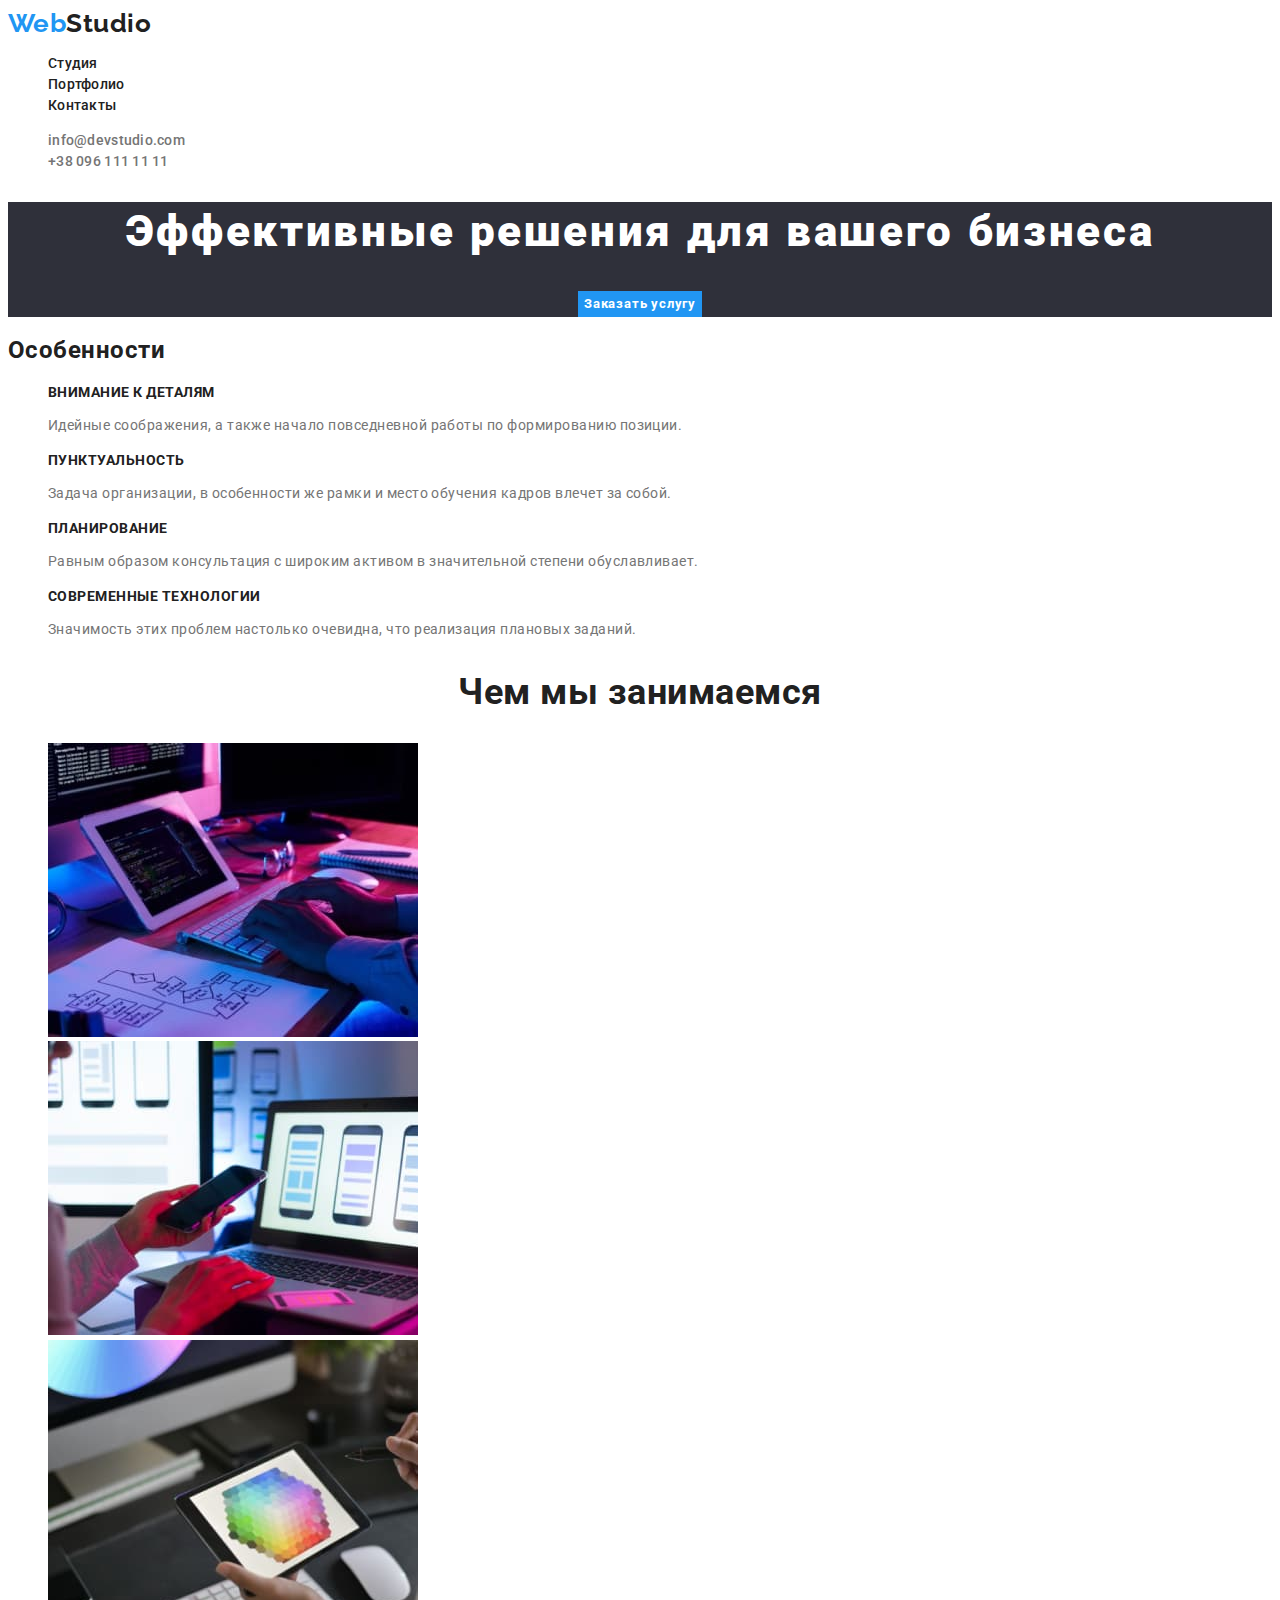
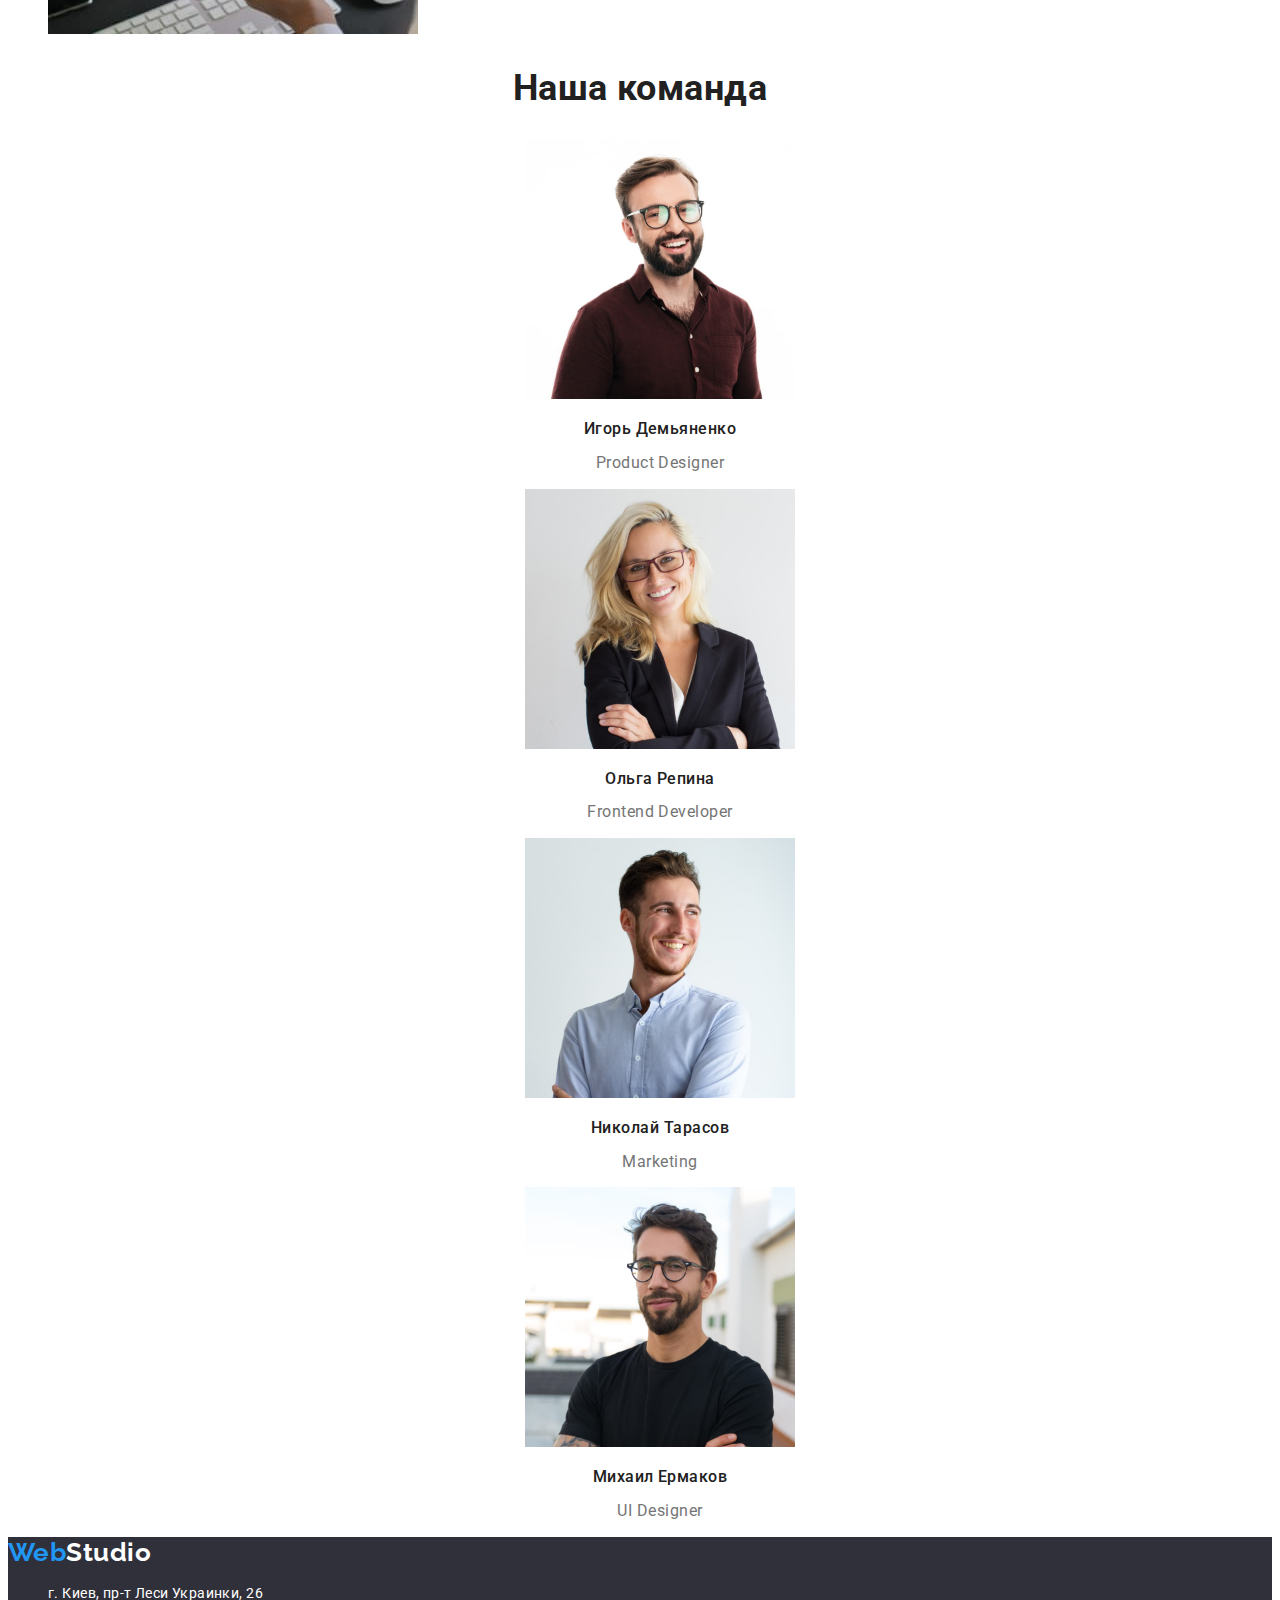
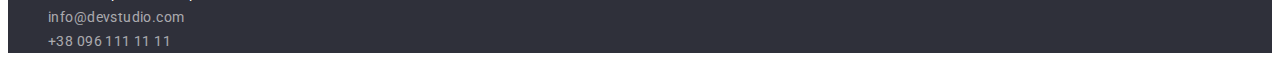
<file: index.html>
<!DOCTYPE html>
<html lang="ru">
<head>
  <meta charset="UTF-8">
  <meta http-equiv="X-UA-Compatible" content="IE=edge">
  <meta name="viewport" content="width=device-width, initial-scale=1.0">
  <title>Document</title>
  <link href="https://fonts.googleapis.com/css2?family=Raleway:wght@700&family=Roboto:wght@400;500;700;900&display=swap"
    rel="stylesheet">
  <link rel="stylesheet" href="./css/styles.css">
</head>
<body>
  <!--верхня строка-->
  <header class="header">
    <nav>
      <a href="/" class="logo-h"><span class="web">Web</span>Studio</a>
      <ul class="site-nav">
        <li><a href="./index.html" class="nav-link">Студия</a></li>
        <li><a href="./portfolio.html" class="nav-link">Портфолио</a></li>
        <li><a href="" class="nav-link">Контакты</a></li>
      </ul>
    </nav>
    <ul class="contacts">
      <li><a href="mailto:info@devstudio.com" class="contscts-link">info@devstudio.com</a></li>
      <li><a href="tel:+380961111111" class="contscts-link">+38 096 111 11 11 </a></li>
    </ul>
  </header>
  
 <main>
    <!--банер-->
    <div>
      <section class="tagline">
        <h1 class="main-title">Эффективные решения для вашего бизнеса</h1>
        <button type="button" class="main-button">Заказать услугу</button>
      </section>
    </div>
    <!--чотири квадратики-->
    <section>
      <h2>Особенности</h2>
      <ul>
        <li>
          <h2 class="article-title">Внимание к деталям</h2>
          <p class="article">Идейные соображения, а также начало повседневной работы по формированию позиции.</p>
        </li>
        <li>
          <h2 class="article-title">Пунктуальность</h2>
          <p class="article">Задача организации, в особенности же рамки и место обучения кадров влечет за собой.</p>
        </li>
        <li>
          <h2 class="article-title">Планирование</h2>
          <p class="article">Равным образом консультация с широким активом в значительной степени обуславливает.</p>
        </li>
        <li>
          <h2 class="article-title">Современные технологии</h2>
          <p class="article">Значимость этих проблем настолько очевидна, что реализация плановых заданий.</p>
        </li>
      </ul>
    </section>
    <!--pictures-->
    <section>
      <h2 class="title">Чем мы занимаемся</h2>
      <ul>
        <li><img src="images/box1.jpg" alt="написание кода" width="370" height="294">
        </li>
        <li><img src="images/box2.jpg" alt="создание мобильных приложений" width="370" height="294">
        </li>
        <li><img src="images/box3.jpg" alt="создание дизайнов" width="370" height="294">
        </li>
      </ul>
    </section>
    <!--people-->
    <section>
      <h2 class="title">Наша команда</h2>
      <ul>
        <li class="person">
            <img src="images/img1.jpg" alt="фото сотрудника" width="270" height="260">
            <h3 class="name">Игорь Демьяненко</h3>
            <p lang="en" class="position">Product Designer</p>
        </li>
        <li class="person">
            <img src="images/img2.jpg" alt="фото сотрудника" width="270" height="260">
            <h3 class="name">Ольга Репина</h3>
            <p lang="en" class="position">Frontend Developer</p>
        </li>
        <li class="person">
            <img src="images/img3.jpg" alt="фото сотрудника" width="270" height="260">
            <h3 class="name">Николай Тарасов</h3>
            <p lang="en" class="position">Marketing</p>
        </li>
        <li class="person">
            <img src="images/img4.jpg" alt="фото сотрудника" width="270" height="260">
            <h3 class="name">Михаил Ермаков</h3> 
            <p lang="en" class="position">UI Designer</p>
        </li>
      </ul>
    </section>
 </main>
  <!--низ-->
  <footer class="footer">
    <a href="/" class="logo-f"><span class="web">Web</span>Studio</a>
   <address class="bottom">
     <ul>
       <li class="address">г. Киев, пр-т Леси Украинки, 26</li>
       <li><a href="mailto:info@devstudio.com" class="contscts-link-f">info@devstudio.com</a></li>
       <li><a href="tel:+380961111111" class="contscts-link-f">+38 096 111 11 11 </a></li>
     </ul>
   </address>
  </footer>
</body>
</html>
</file>
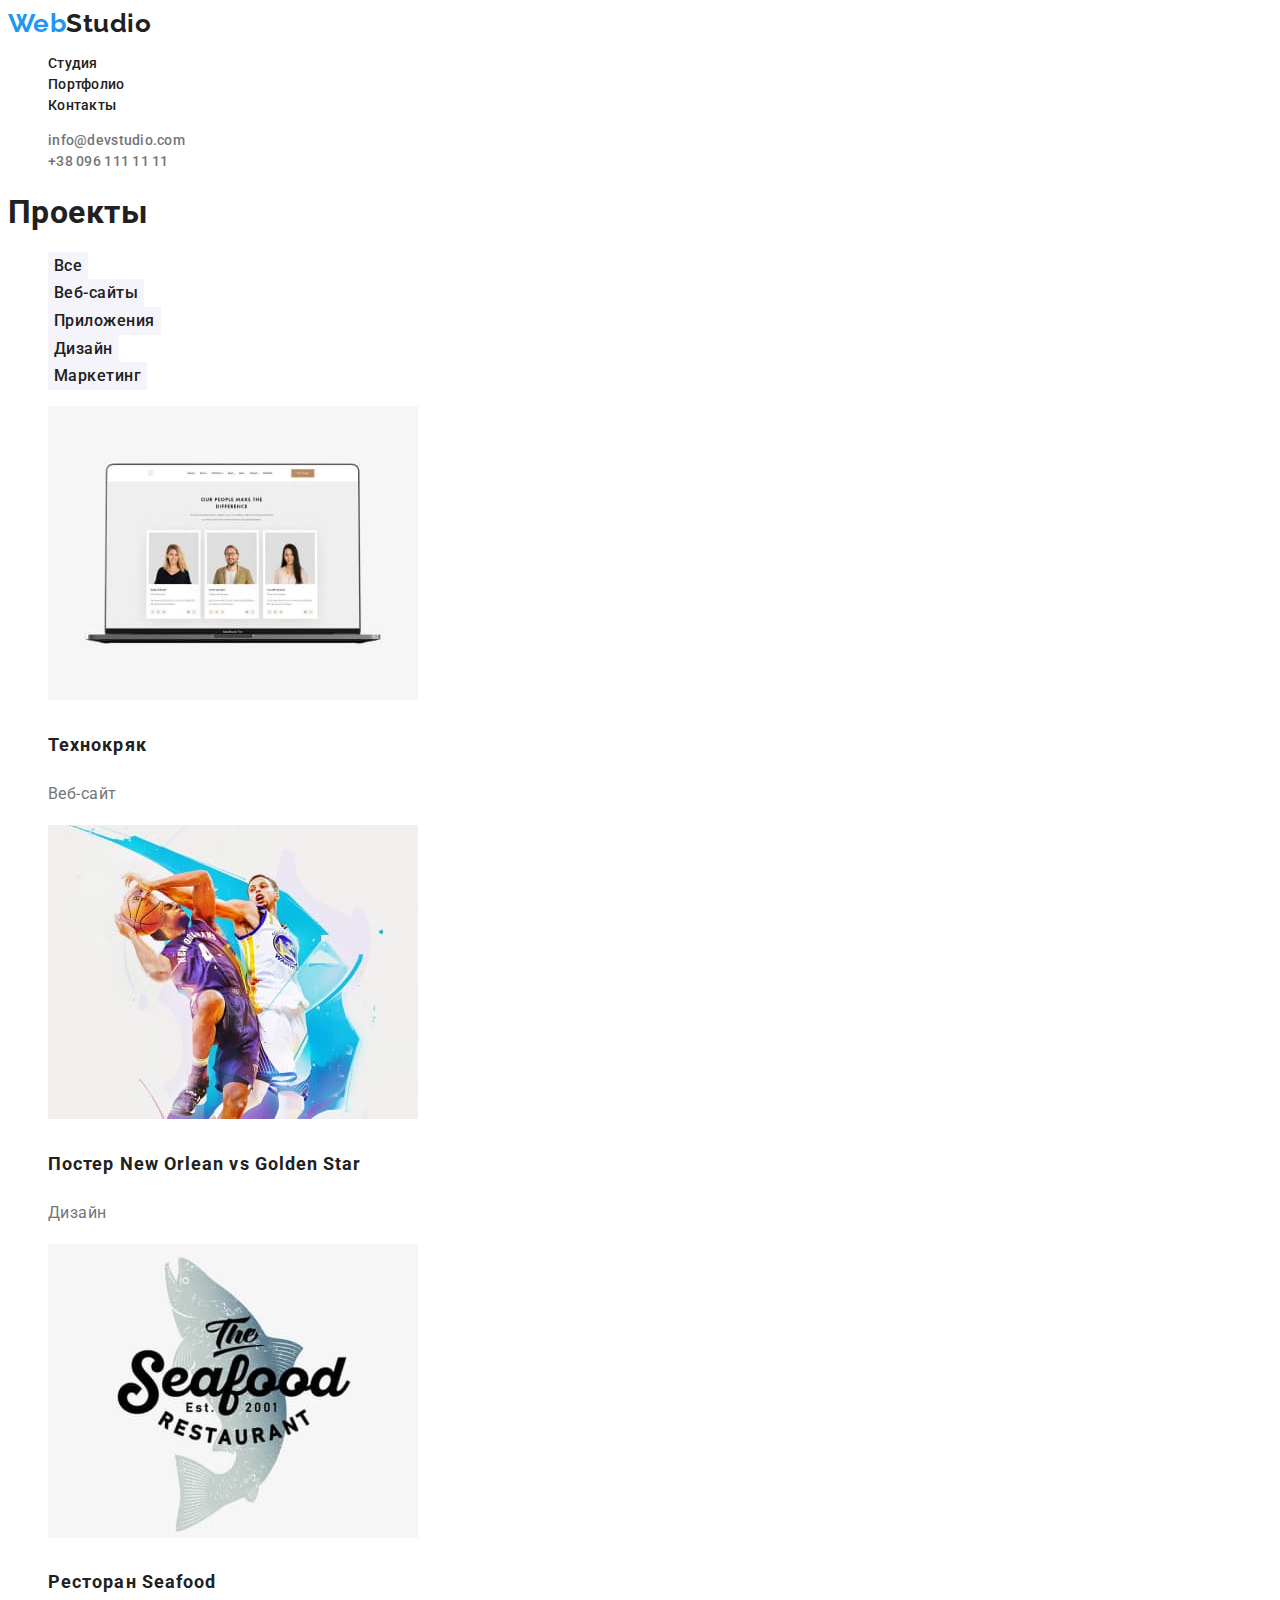
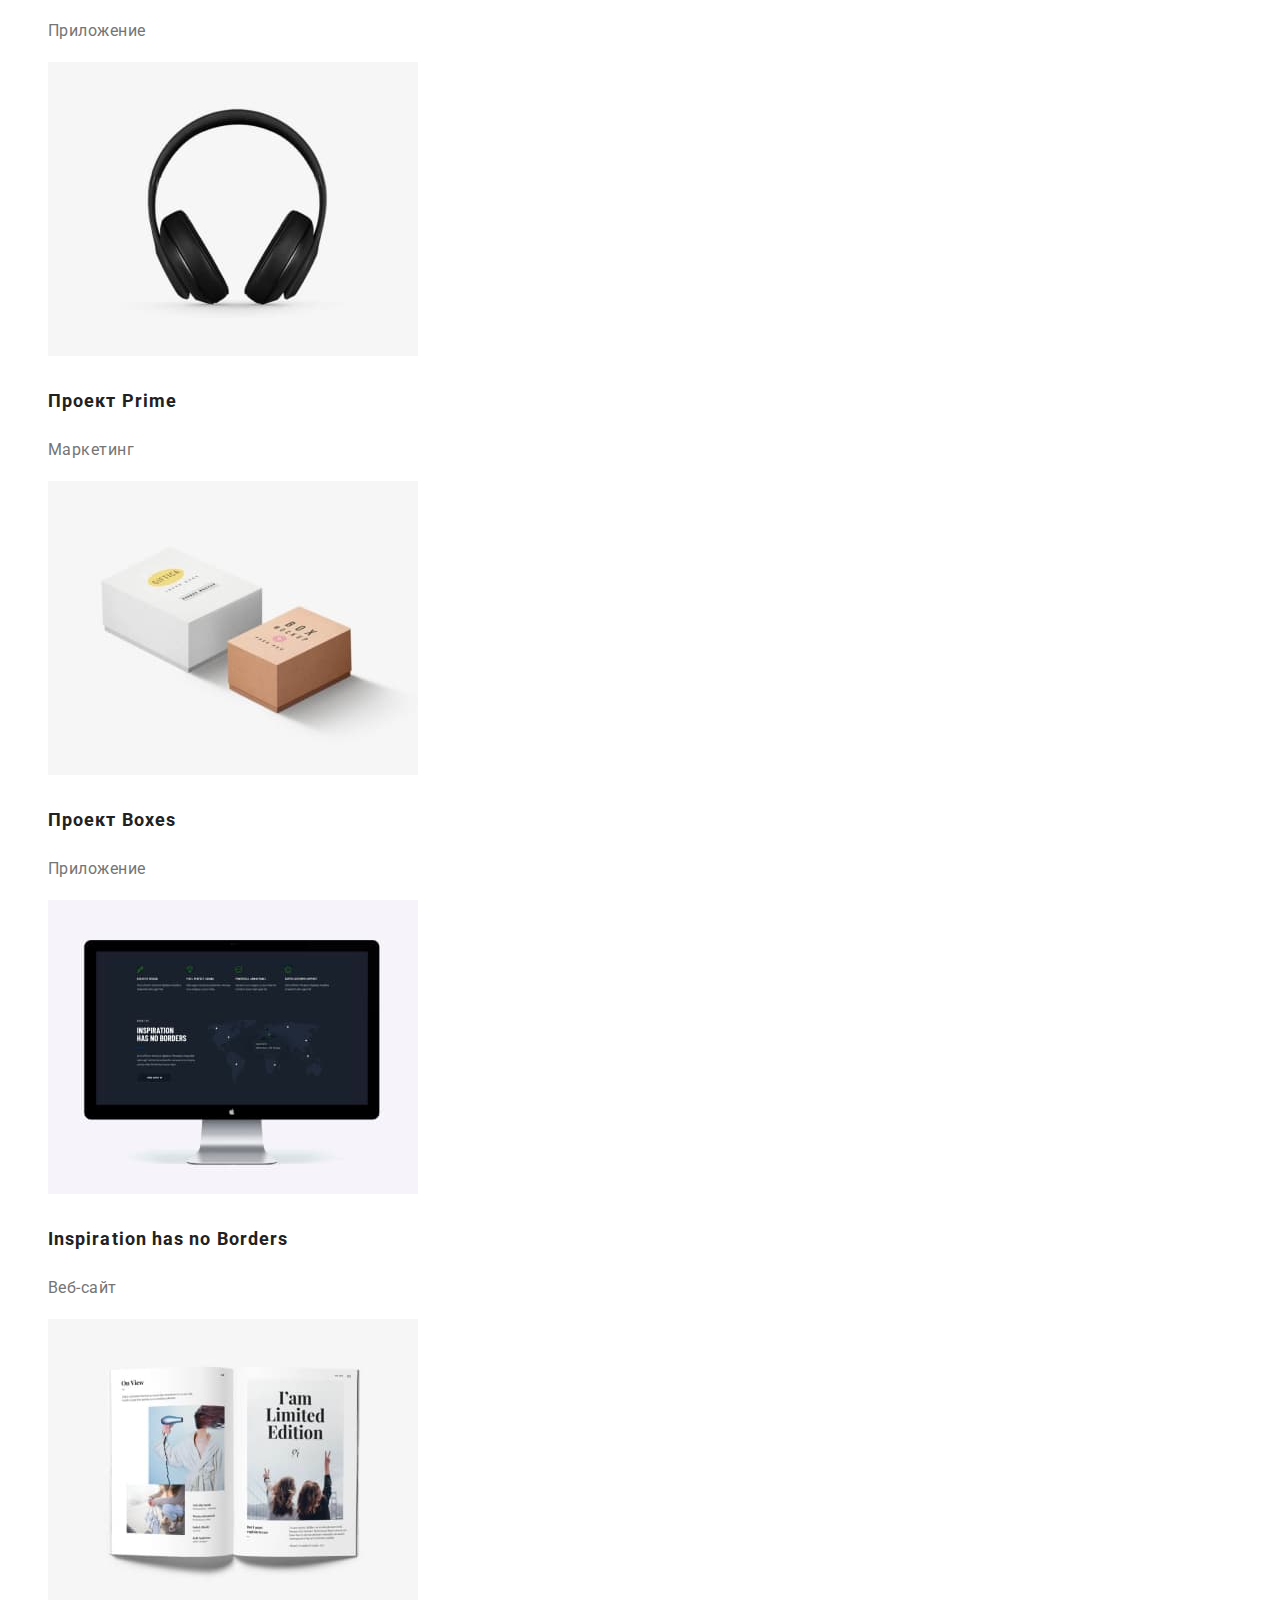
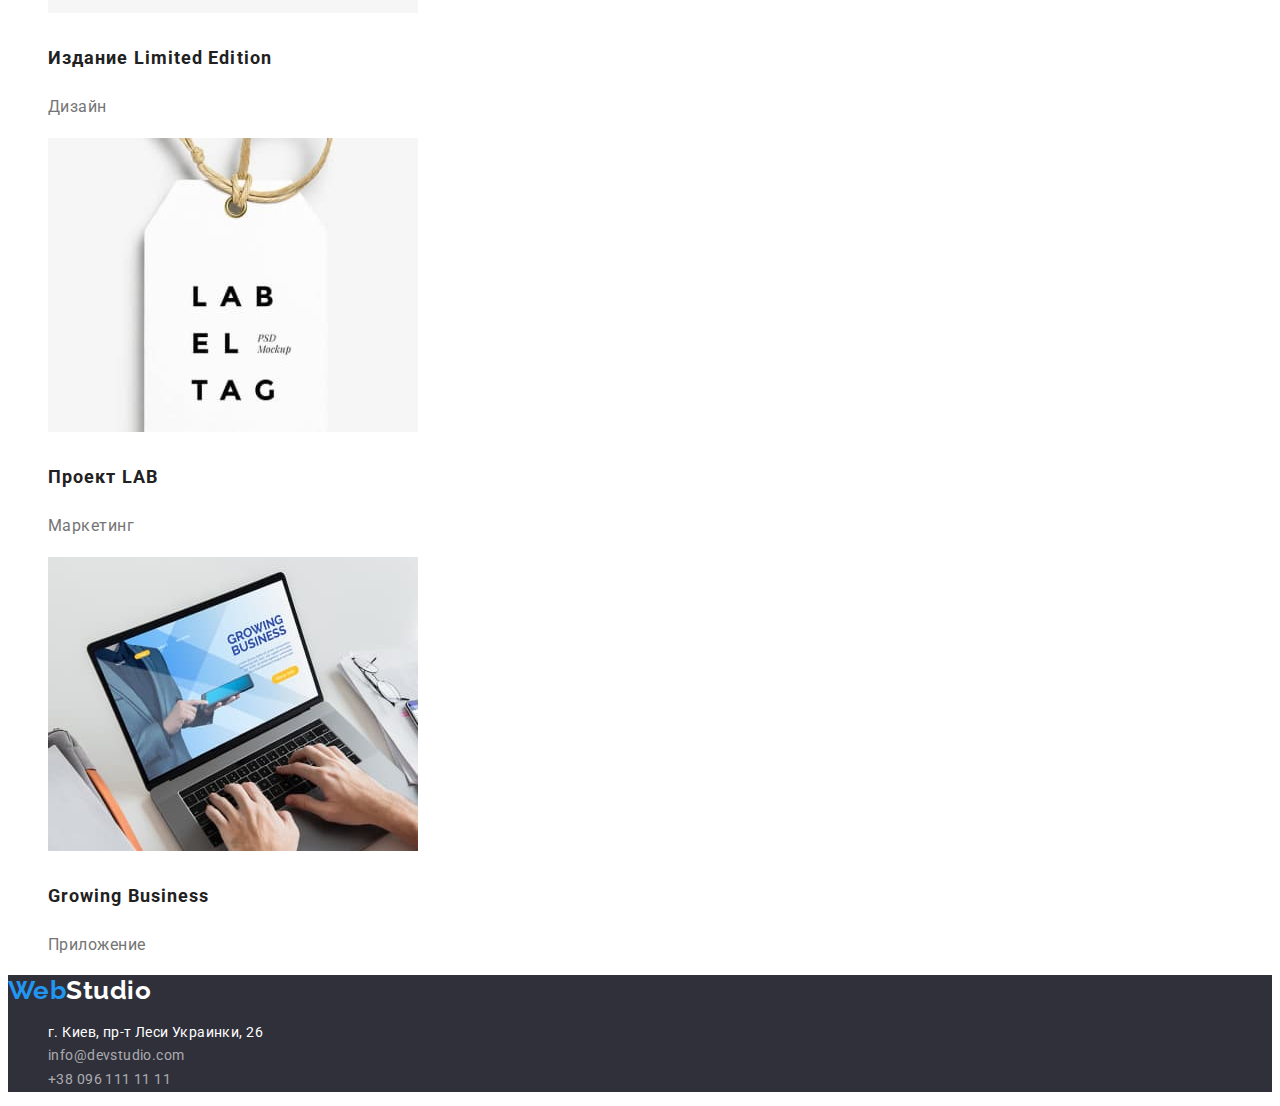
<file: portfolio.html>
<!DOCTYPE html>
<html lang="ru">
<head>
    <meta charset="UTF-8">
    <meta http-equiv="X-UA-Compatible" content="IE=edge">
    <meta name="viewport" content="width=device-width, initial-scale=1.0">
    <title>Document</title>
    <link href="https://fonts.googleapis.com/css2?family=Raleway:wght@700&family=Roboto:wght@400;500;700;900&display=swap"
        rel="stylesheet">
    <link rel="stylesheet" href="./css/styles.css">
</head>
<body>
    <!--верхня строка-->
    <header class="header">
        <nav>
            <a href="/" class="logo-h"><span class="web">Web</span>Studio</a>
            <ul class="site-nav">
                <li><a href="./index.html" class="nav-link">Студия</a></li>
                <li><a href="./portfolio.html" class="nav-link">Портфолио</a></li>
                <li><a href="" class="nav-link">Контакты</a></li>
            </ul>
        </nav>
        <ul class="contacts">
            <li><a href="mailto:info@devstudio.com" class="contscts-link">info@devstudio.com</a></li>
            <li><a href="tel:+380961111111" class="contscts-link">+38 096 111 11 11 </a></li>
        </ul>
    </header>
    <main>
        <section>
        <h1>Проекты</h1>
        <ul>
            <li> <button type="button" class="button">Все</button> </li>
            <li> <button type="button" class="button">Веб-сайты</button> </li>
            <li> <button type="button" class="button">Приложения</button> </li>
            <li> <button type="button" class="button">Дизайн</button> </li>
            <li> <button type="button" class="button">Маркетинг</button> </li>
        </ul>

        <ul>
            <li class="project">
                <img src="images/img01.jpg" alt="фото проекта" width="370" height="294">
                <h2 class="project-name">Технокряк</h2>
                <p class="project-type">Веб-сайт</p>
            </li>
            <li class="project">
                <img src="images/img02.jpg" alt="фото проекта" width="370" height="294">
                <h2 class="project-name">Постер New Orlean vs Golden Star</h2>
                <p class="project-type">Дизайн</p>
            </li>
            <li class="project">
                <img src="images/img03.jpg" alt="фото проекта" width="370" height="294">
                <h2 class="project-name">Ресторан Seafood</h2>
                <p class="project-type">Приложение</p>
            </li>
            <li class="project">
                <img src="images/img04.jpg" alt="фото проекта" width="370" height="294">
                <h2 class="project-name">Проект Prime</h2>
                <p class="project-type">Маркетинг</p>
            </li>
            <li class="project">
                <img src="images/img05.jpg" alt="фото проекта" width="370" height="294">
                <h2 class="project-name">Проект Boxes</h2>
                <p class="project-type">Приложение</p>
            </li>
            <li class="project">
                <img src="images/img06.jpg" alt="фото проекта" width="370" height="294">
                <h2 class="project-name">Inspiration has no Borders</h2>
                <p class="project-type">Веб-сайт</p>
            </li>
            <li class="project">
                <img src="images/img07.jpg" alt="фото проекта" width="370" height="294">
                <h2 class="project-name">Издание Limited Edition</h2>
                <p class="project-type">Дизайн</p>
            </li>
            <li class="project">
                <img src="images/img08.jpg" alt="фото проекта" width="370" height="294">
                <h2 class="project-name">Проект LAB</h2>
                <p class="project-type">Маркетинг</p>
            </li>
            <li class="project">
                <img src="images/img09.jpg" alt="фото проекта" width="370" height="294">
                <h2 class="project-name">Growing Business</h2>
                <p class="project-type">Приложение</p>
            </li>
        </ul>
        </section>
    </main>

    <!--низ-->
    <footer class="footer">
        <a href="/" class="logo-f"><span class="web">Web</span>Studio</a>
        <address class="bottom">
            <ul>
                <li class="address">г. Киев, пр-т Леси Украинки, 26</li>
                <li><a href="mailto:info@devstudio.com" class="contscts-link-f">info@devstudio.com</a></li>
                <li><a href="tel:+380961111111" class="contscts-link-f">+38 096 111 11 11 </a></li>
            </ul>
        </address>
    </footer>

    
</body>
</html>
</file>
<file: css/styles.css>
:root{
    --main-text-color:#212121;
    --second-text-color: #757575;
    --acsent-color:#2196F3;
    --white-color: #FFFFFF;

}

body{
    background-color: #FFFFFF;
    color: var(--main-text-color);
    font-family: 'Roboto', sans-serif;
    line-height: 1.15;
    letter-spacing: 0.03em;
    font-size: 16рх;
}

ul{
    list-style: none;
}

.logo-h{
    color: #212121;
    font-family: 'Raleway', sans-serif;
}

.web{
    color: var(--acsent-color);
}

/*site nav*/
.site-nav,
.contacts{
font-weight: 500;
font-size: 14px;
line-height: 1.5;
letter-spacing: 0.02em;
}

.nav-link{
    color: #212121;
    text-decoration: none;
}
.nav-link:hover, 
.nav-link:focus,
.nav-link:active{
    color: var(--acsent-color);
}


.contscts-link{
    color:var(--second-text-color) ;
    text-decoration: none;
    font-style: normal
}
.contscts-link:hover,
.contscts-link:focus,
.contscts-link:active {
    color: var(--acsent-color);
}
.article-title{
    font-weight: 700;
    font-size: 14px;
    text-transform: uppercase;
}
.article{
    color: var(--second-text-color);
    font-size: 14px;
    line-height: 1.7;
}

.title{
    font-weight: 700;
    font-size: 36px;
    text-align: center;
}
.person{
    font-size: 16px;
    line-height: 1.18;
    text-align: center;
}
.name{
    font-weight: 500;
    font-size: 16px;
    line-height: 1.1;
   
}
.position {
    color:var(--second-text-color) ;
}

.tagline{
background-color: #2F303A;
text-align: center;
}
.main-title{
    color: #FFFFFF;
    font-weight: 900;
    font-size: 44px;
    line-height: 1.36;
    letter-spacing: 0.06em;
}
.main-button{
    color: #FFFFFF;
    background-color: #2196F3;
    border: none;
    cursor: pointer;
    font-family: 'Roboto';
    font-style: normal;
    font-weight:700;
    line-height:1.8;
    letter-spacing: 0.06em;
}
.main-button:hover,
.main-button:focus{
    background-color: #188CE8;
}
.footer{
    background-color: #2F303A;
}
.bottom{
    font-size: 14px;
    line-height: 1.7;

}

.logo-f{
    color: #FFFFFF;
    }

.logo-h, .logo-f{
    text-decoration: none;
    font-family: 'Raleway', sans-serif;
    font-weight: 700;
    font-size: 26px;
    line-height: 1.2;
}

.address{
    color: #FFFFFF;
    font-style: normal;
    font-size: 14px;
    line-height: 1.7;
    letter-spacing: 0.03em;
}
.contscts-link-f{
    color: rgba(255, 255, 255, 0.6);
    text-decoration: none;
    font-style: normal;
    font-weight: 400;
    font-size: 14px;
    line-height: 1.7;
    letter-spacing: 0.03em;
}

.contscts-link-f:hover,
.contscts-link-f:focus{
    color:var(--acsent-color);
}

.button{
    color: var(--main-text-color);
    background-color: #F5F4FA;
    border: none;
    cursor: pointer;
    font-weight: 500;
    font-size: 16px;
    line-height: 1.6;
    text-align: center;
    font-family: 'Roboto';
    letter-spacing: 0.03em;
}

.button:hover,
.button:focus,
.button:active{
    background-color:var(--acsent-color);
    color: #FFFFFF;
}

.project{
    font-size: 18px;
    line-height: 2;
    letter-spacing: 0.06em;
}
.project-type{
    color: #757575;
    font-size: 16px;
    line-height: 1.87;
    letter-spacing: 0.03em;
}
.project-name{
    font-family: 'Roboto';
    font-style: normal;
    font-weight: 700;
    font-size: 18px;
    line-height: 2;
}
</file>
